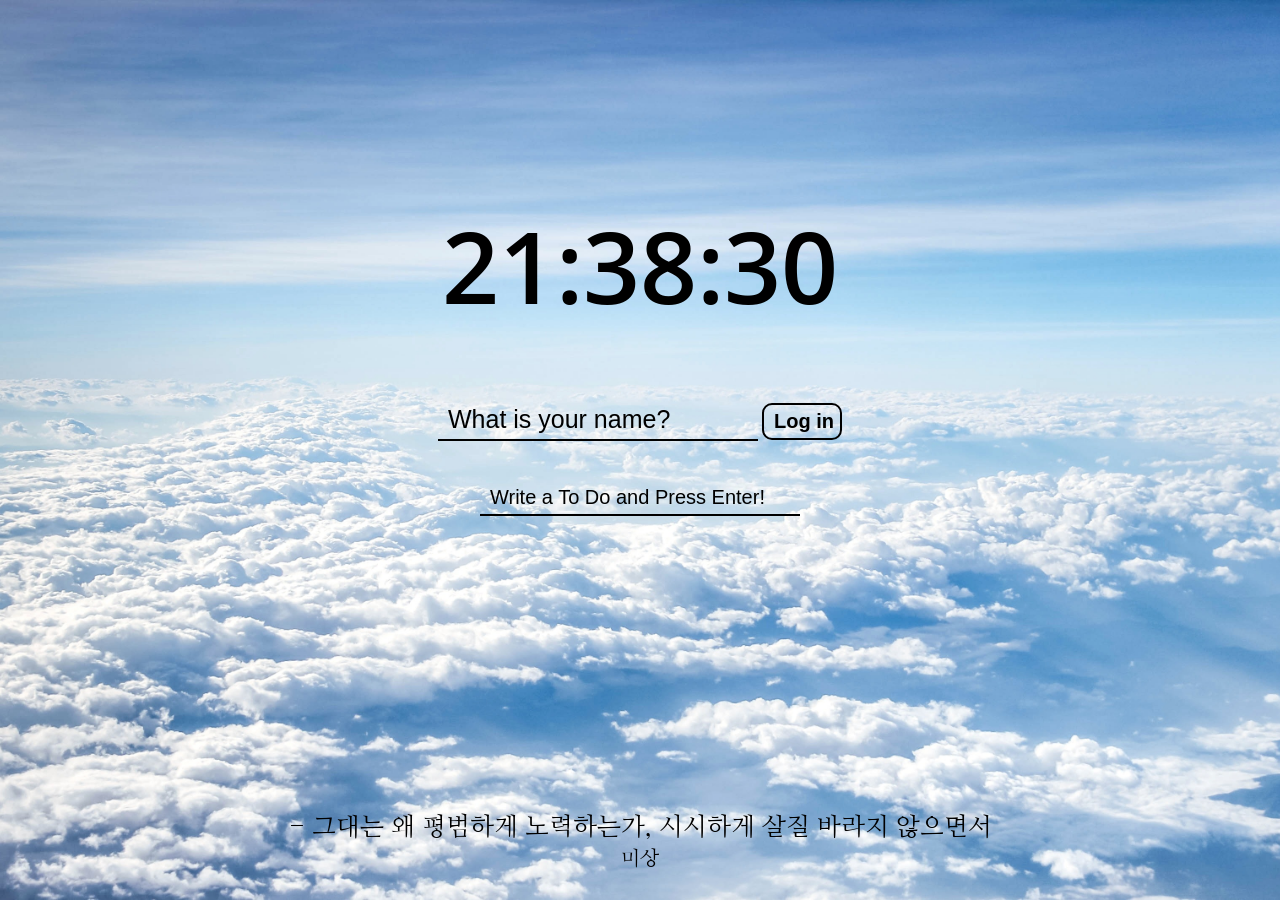
<file: index.html>
<!DOCTYPE html>
<html>
    <head>
    <meta charset="UTF-8">
    <link rel="stylesheet" href="style.css">
    <title>What's u gonna do today?</title>
    </head>
    <body>
        <h2 id="clock"></h2>
        <div id="login">
        <form class="hidden" id="login-form">
            <input 
             required
             maxlength="15"
             type="text"
             placeholder="What is your name?"
            />
            <input type="submit" value="Log in">
        </form>
        </div>
        <h1 class="hidden" id="greeting"></h1>
        <div class="td">
        <form id="todo-form">
            <input type="text" placeholder="Write a To Do and Press Enter!" required />
        </form>
        </div>
        <div class="td">
            <ul id="todo-list"></ul>
        </div>
        <div id="quote">
            <span></span></br>
            <span></span>
        </div>
        <div id="weather">
            <span></span>
            <span></span>
        </div>
        <div id="background"></div>
        <script src="js/greeting.js"></script>
        <script src="js/clock.js"></script>
        <script src="js/quotes.js"></script>
        <script src="js/background.js"></script>
        <script src="js/todo.js"></script>
        <script src="js/weather.js"></script>
    </body>
</html>
</file>
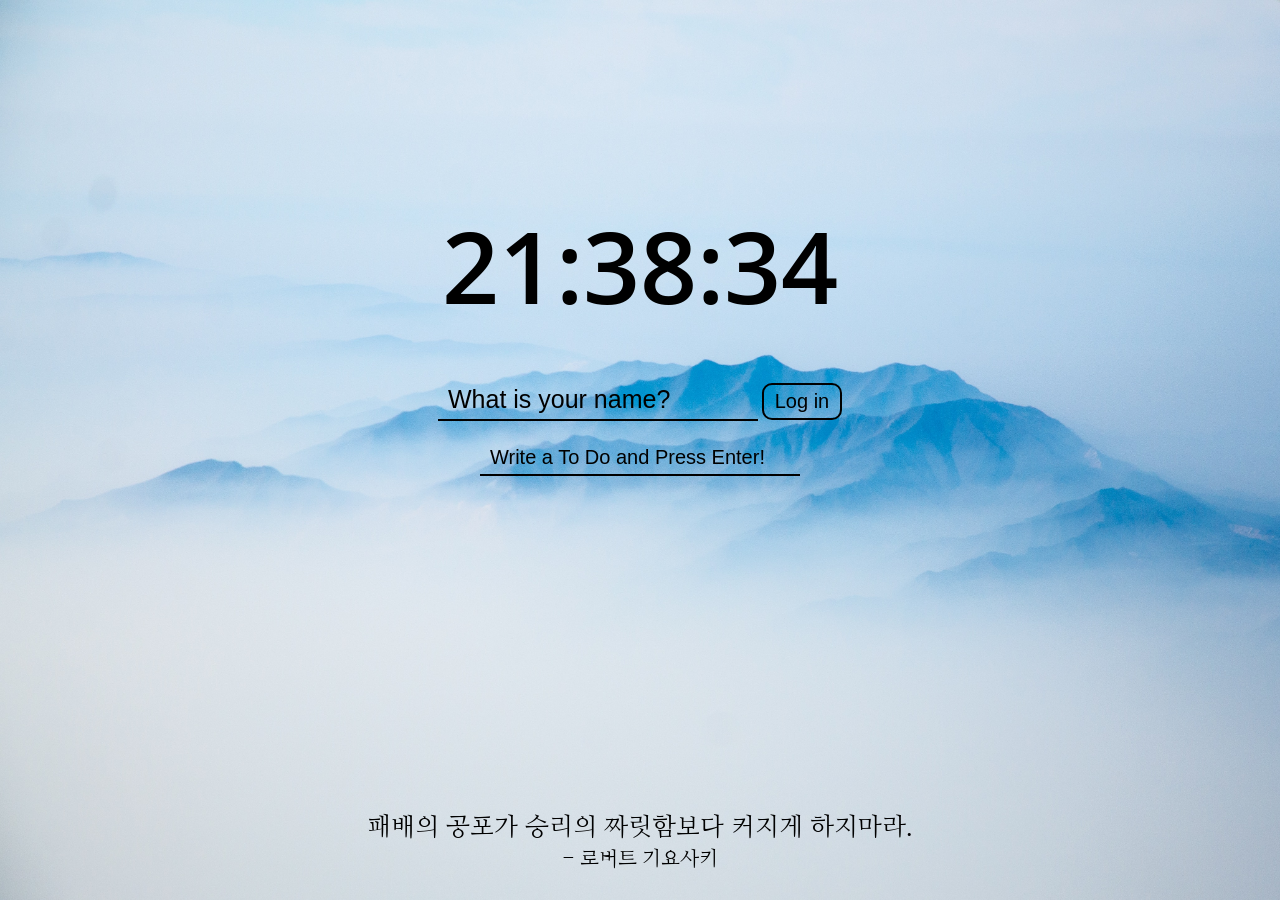
<file: N/index.html>
<!DOCTYPE html>
<html>
    <head>
    <meta charset="UTF-8">
    <link rel="stylesheet" href="style.css">
    <title>Momentum</title>
    </head>
    <body>
        <h2 id="clock"></h2>
        <div id="login">
        <form class="hidden" id="login-form">
            <input 
             required
             maxlength="15"
             type="text"
             placeholder="What is your name?"
            />
            <input type="submit" value="Log in">
        </form>
        </div>
        <h1 class="hidden" id="greeting"></h1>
        <div class="td">
        <form id="todo-form">
            <input type="text" placeholder="Write a To Do and Press Enter!" required />
        </form>
        </div>
        <div class="td">
        <ul id="todo-list"></ul>
        </div>
        <div id="quote">
            <span></span></br>
            <span></span>
        </div>
        <div id="weather">
            <span></span>
            <span></span>
        </div>
        <div id="background"></div>
        <script src="js/greeting.js"></script>
        <script src="js/clock.js"></script>
        <script src="js/quotes.js"></script>
        <script src="js/background.js"></script>
        <script src="js/todo.js"></script>
        <script src="js/weather.js"></script>
    </body>
</html>
</file>
<file: style.css>
@import "reset.css";
@import url("https://fonts.googleapis.com/css2?family=Open+Sans:wght@400;600&display=swap");
@import url("https://fonts.googleapis.com/css2?family=Nanum+Myeongjo:wght@700&display=swap");

body {
  display: flex;
  flex-direction: column;
  align-items: center;
  font-family: "Open Sans";
  width: 100%;
  height: 100vh;
  background-size: cover;
  background-repeat: no-repeat;
  background-position: center;
}

.hidden {
  display: none;
}

#clock {
  font-size: 100px;
  margin-top: 200px;
  margin-bottom: 50px;
  font-weight: 600;
  border-radius: 20px;
  padding: 15px;
  transition: text 0.3s ease-in-out;
}

#login {
  margin: 20px;
}

#login input:first-child {
  width: 300px;
  font-size: 25px;
  border-bottom: 2px solid black;
  padding: 5px 10px;
  transition: border-color 0.3s ease-in-out;
}

#login input:focus {
  border-color: white;
}

#login input::placeholder {
  color: black;
}

#login input:last-child {
  width: 80px;
  font-size: 20px;
  font-weight: 600;
  border: 2px solid black;
  padding: 5px 10px;
  border-radius: 10px;
  cursor: pointer;
}

#greeting {
  margin: 20px;
  font-weight: 600;
  font-size: 32px;
}

#todo-form input {
  width: 300px;
  font-size: 20px;
  border-bottom: 2px solid black;
  padding: 5px 10px;
  transition: border-color 0.3s ease-in-out;
}

#todo-form input:focus {
  border-color: white;
}

#todo-form input::placeholder {
  color: black;
}

.td {
  margin: 20px;
  text-align: center;
}

#todo-list span,
button {
  display: inline-block;
  margin: 3px;
}

#todo-list button {
  background: transparent;
  color: black;
  border-radius: 8px;
  border: 1px solid black;
}

#quote {
  position: fixed;
  bottom: 0;
  left: 0;
  right: 0;
  justify-content: center;
  font-family: "Nanum Myeongjo";
  text-align: center;
  margin: 20px;
  font-size: 25px;
  padding: 10px;
}

#quote span:first-child {
  display: inline-block;
  margin-bottom: 5px;
}

#quote span:last-child {
  font-size: 20px;
}

#weather {
  position: fixed;
  top: 20px;
  right: 20px;
  font-weight: 600;
  font-size: 20px;
}
</file>
<file: N/style.css>
@import "reset.css";
@import url("https://fonts.googleapis.com/css2?family=Open+Sans:wght@400;600&display=swap");
@import url("https://fonts.googleapis.com/css2?family=Nanum+Myeongjo:wght@700&display=swap");

body {
  font-family: "Open Sans";
  background-size: 100vw 100vh;
  position: contain;
}

.hidden {
  display: none;
}

#clock {
  text-align: center;
  font-size: 100px;
  margin-top: 200px;
  margin-bottom: 50px;
  font-weight: 600;
  border-radius: 20px;
  padding: 15px;
}

#login {
  text-align: center;
  margin: 20px;
}

#login input:first-child {
  width: 300px;
  font-size: 25px;
  border-bottom: 2px solid black;
  padding: 5px 10px;
  transition: border-color 0.3s ease-in-out;
}

#login input:focus {
  border-color: white;
}

#login input::placeholder {
  color: black;
}

#login input:last-child {
  width: 80px;
  font-size: 20px;
  border: 2px solid black;
  padding: 5px 10px;
  border-radius: 10px;
}

#greeting {
  text-align: center;
  margin: 20px;
  font-weight: 600;
  font-size: 32px;
}

#todo-form input {
  width: 300px;
  font-size: 20px;
  border-bottom: 2px solid black;
  padding: 5px 10px;
  transition: border-color 0.3s ease-in-out;
}

#todo-form input:focus {
  border-color: white;
}

#todo-form input::placeholder {
  color: black;
}

.td {
  text-align: center;
  margin: 20px;
}

#todo-list span,
button {
  display: inline-block;
  margin: 3px;
}

#todo-list button {
  background: transparent;
  color: black;
  border-radius: 8px;
  border: 1px solid black;
}

#quote {
  position: fixed;
  bottom: 0;
  left: 0;
  right: 0;
  justify-content: center;
  font-family: "Nanum Myeongjo";
  text-align: center;
  margin: 20px;
  font-size: 25px;
  padding: 10px;
}

#quote span:first-child {
  display: inline-block;
  margin-bottom: 5px;
}

#quote span:last-child {
  font-size: 20px;
}

#weather {
  position: fixed;
  top: 20px;
  right: 20px;
  font-weight: 600;
  font-size: 20px;
}
</file>
